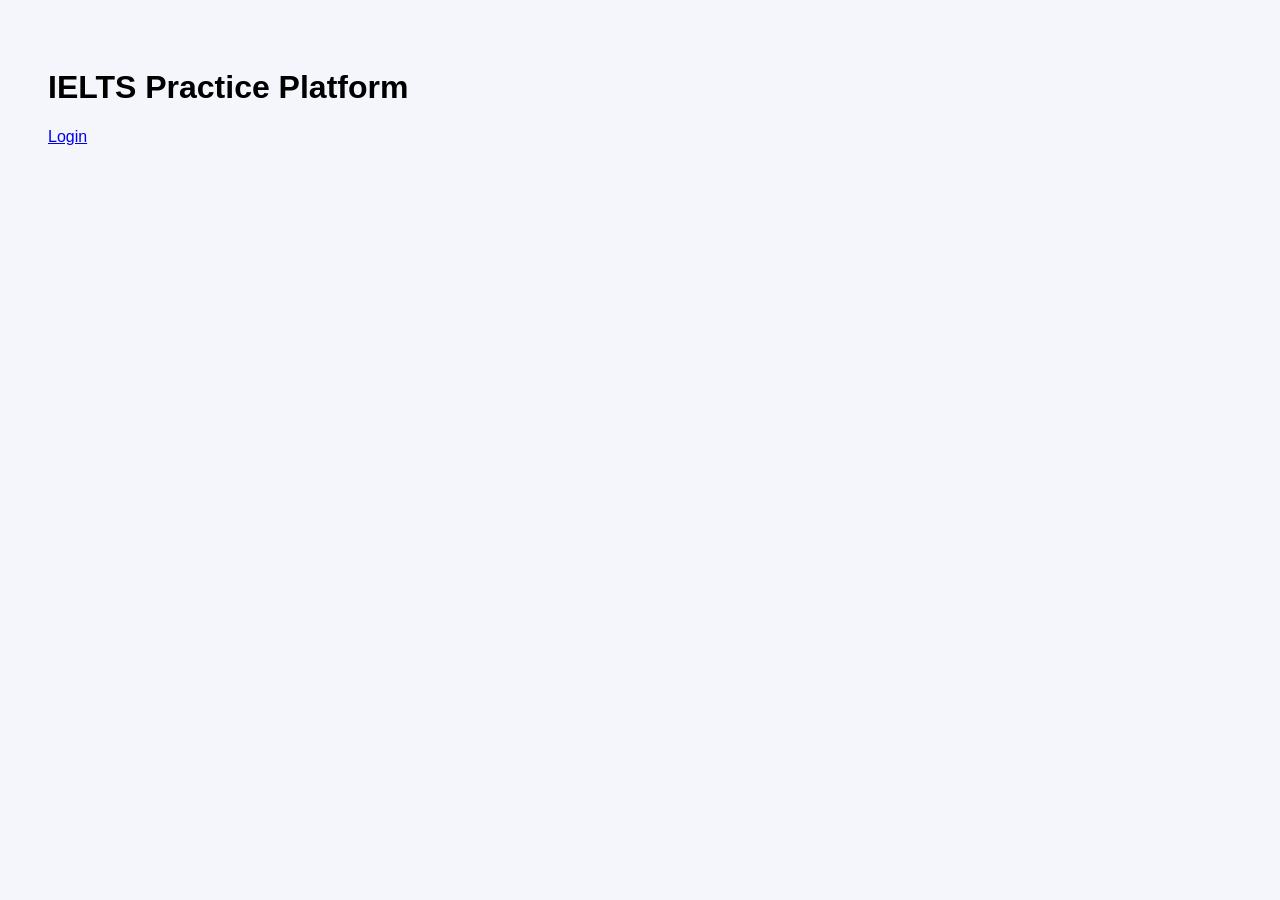
<file: index.html>
<!DOCTYPE html>
<html>
<head>
<meta charset="UTF-8">
<title>IELTS Practice</title>
<link rel="stylesheet" href="style.css">
</head>
<body>

<h1>IELTS Practice Platform</h1>

<a href="login.html">Login</a>

</body>
</html>
</file>
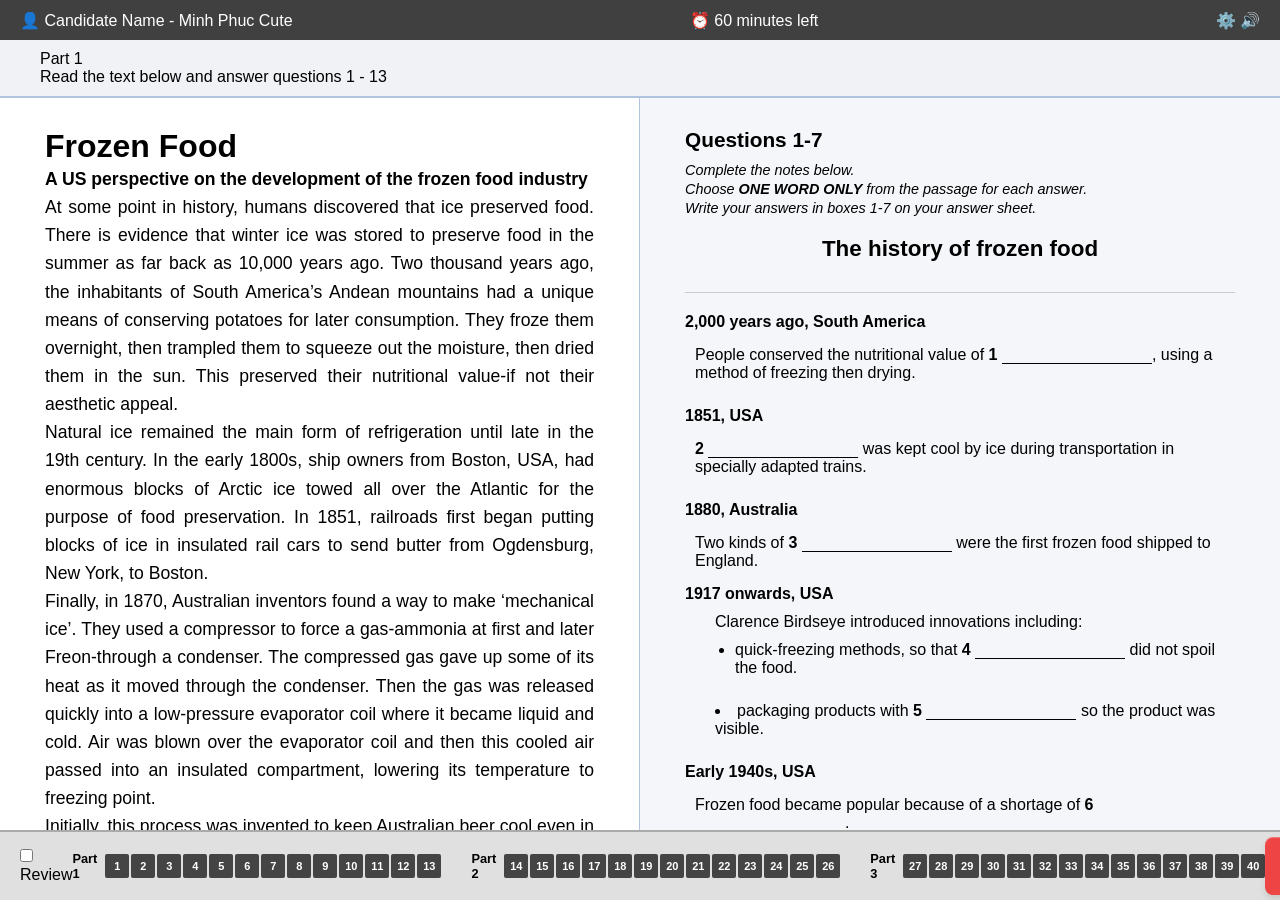
<file: reading/index.html>
<!DOCTYPE html>
<html lang="en">
<head>
    <meta charset="UTF-8">
    <meta name="viewport" content="width=device-width, initial-scale=1.0">
    <title>IELTS Reading Computer-Based Test</title>
    <link rel="stylesheet" href="style.css">
</head>
 <header class="test-header">
        <div class="user-info">
            <span class="user-icon">👤</span>
            <span class="user-name">Candidate Name - Minh Phuc Cute </span>
        </div>
        <div class="timer-container">
            <span class="clock-icon">⏰</span>
            <span id="timer">60 minutes left</span>
        </div>
        <div class="settings-icons">⚙️ 🔊</div>
    </header>

    <div class="part-banner">
    <span id="current-part-label">Part 1</span>
    <p>Read the text below and answer questions <span id="q-range">1 - 13</span></p>
	</div>

    <main class="test-container">
        <div id="reading-pane" class="pane">
            <h1 id="passage-title"></h1>
            <div id="passage-text" class="selectable-text"></div>
        </div>
        <div id="question-pane" class="pane">
            <div id="questions-container"></div>
        </div>
    </main>

    <footer class="test-footer">
        <div class="review-status">
            <input type="checkbox" id="review-checkbox">
            <label for="review-checkbox">Review</label>
        </div>
        <div class="navigation-bar">
            <div class="part-group">
                <span>Part 1</span>
                <div id="nav-part-1" class="dots"></div>
            </div>
            <div class="part-group">
                <span>Part 2</span>
                <div id="nav-part-2" class="dots"></div>
            </div>
            <div class="part-group">
                <span>Part 3</span>
                <div id="nav-part-3" class="dots"></div>
            </div>
        </div>
        <button id="submit-btn" onclick="submitTest()">Finish Test</button>
    </footer>

    <div id="highlight-menu" class="context-menu">
        <button onclick="applyHighlight()">Highlight</button>
        <button onclick="clearHighlight()">Clear</button>
    </div>

    <script src="data/passage1.js"></script>
    <script src="data/passage2.js"></script>
    <script src="data/passage3.js"></script>
    <script src="script.js"></script>
</body>
</html>
</file>
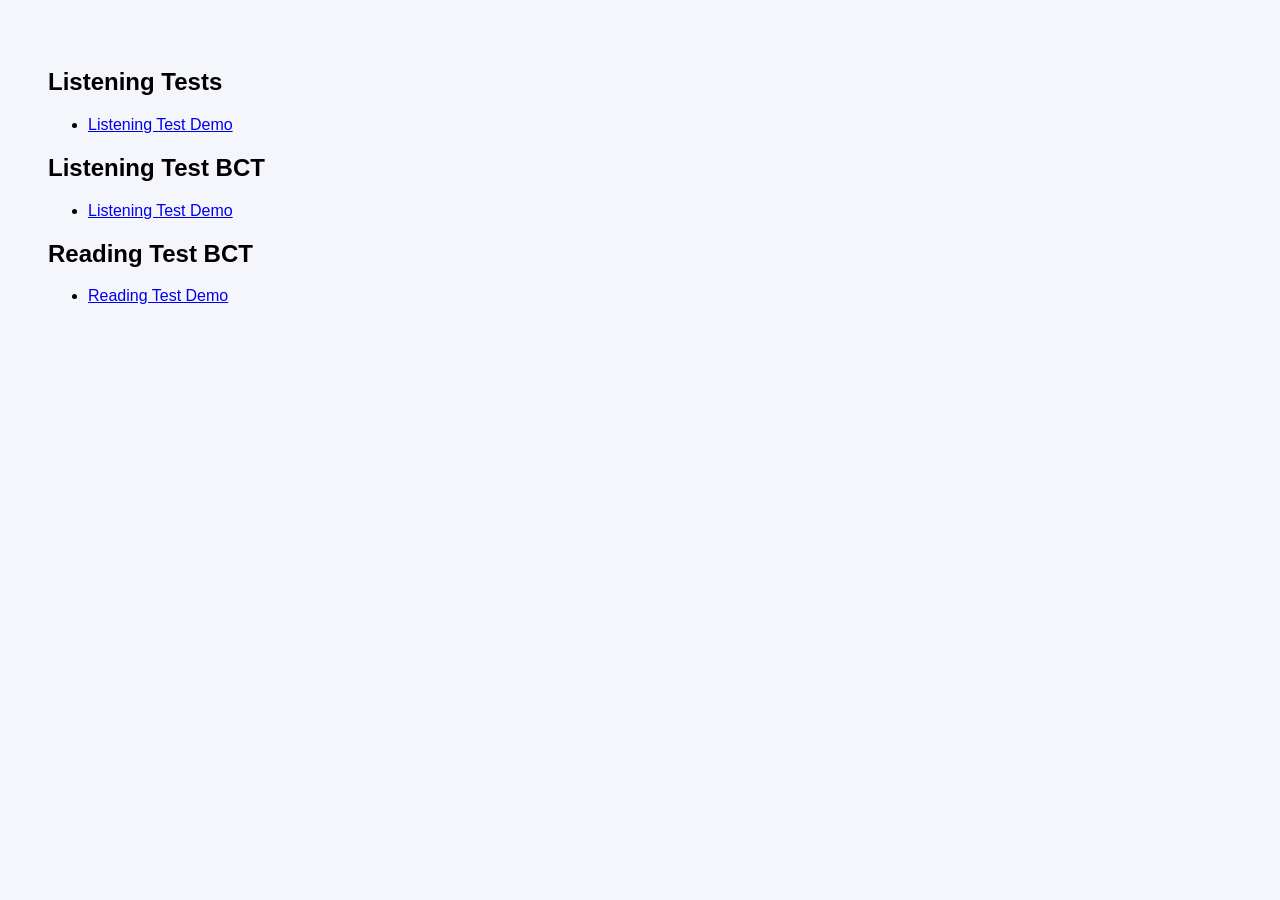
<file: dashboard.html>
<!DOCTYPE html>
<html>
<head>
<meta charset="UTF-8">
<title>Dashboard</title>
<link rel="stylesheet" href="style.css">
</head>
<body>

<h2>Listening Tests</h2>

<ul>
<li><a href="test.html">Listening Test Demo</a></li>
</ul>
<h2>Listening Test BCT</h2>

<ul>
<li><a href="listening/index.html">Listening Test Demo</a></li>
</ul>
<h2>Reading Test BCT</h2>

<ul>
<li><a href="reading/index.html">Reading Test Demo</a></li>
</ul>
</body>
</html>
</file>
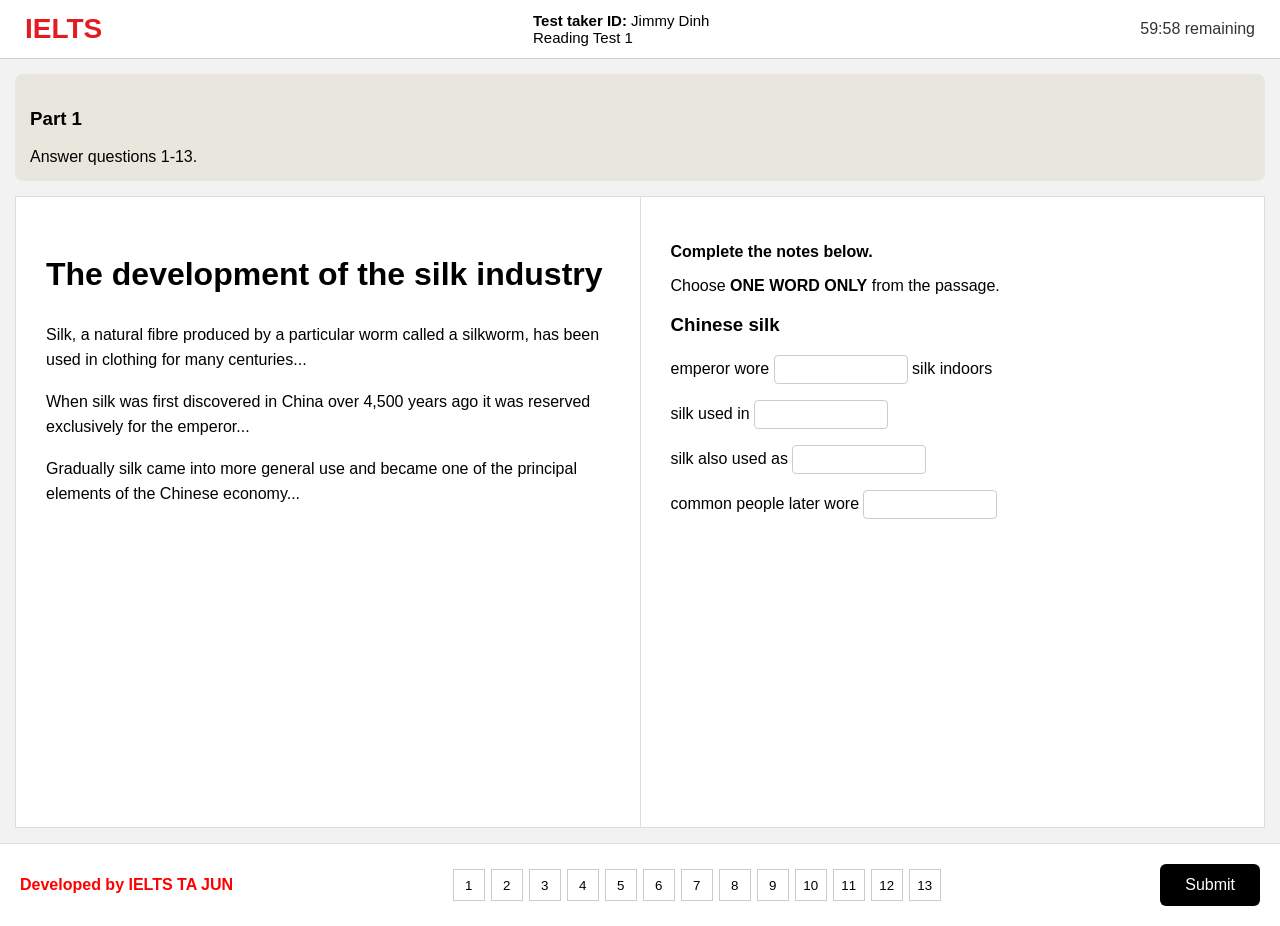
<file: ielts_reading.html>
<!DOCTYPE html>
<html>

<head>

<meta charset="UTF-8">
<title>IELTS Reading</title>

<style>

body{
margin:0;
font-family:Arial, Helvetica, sans-serif;
background:#f2f2f2;
}

/* HEADER */

.header{
display:flex;
justify-content:space-between;
align-items:center;
padding:12px 25px;
background:white;
border-bottom:1px solid #ccc;
}

.logo{
color:#e31c23;
font-weight:bold;
font-size:28px;
}

.user{
font-size:15px;
}

.timer{
font-size:16px;
color:#333;
}

/* PART TITLE */

.part{
margin:15px;
background:#e9e6de;
padding:15px;
border-radius:8px;
}

/* MAIN LAYOUT */

.main{
display:flex;
height:70vh;
margin:15px;
border:1px solid #ddd;
background:white;
}

/* PASSAGE */

.passage{
width:50%;
padding:30px;
overflow:auto;
border-right:1px solid #ddd;
line-height:1.6;
}

/* QUESTIONS */

.questions{
width:50%;
padding:30px;
overflow:auto;
}

/* QUESTION STYLE */

input{
border:1px solid #ccc;
padding:6px;
border-radius:4px;
width:120px;
}

/* NAV BAR */

.footer{
display:flex;
justify-content:space-between;
align-items:center;
padding:20px;
background:white;
border-top:1px solid #ddd;
}

.nav{
display:flex;
gap:6px;
}

.nav button{
width:32px;
height:32px;
border:1px solid #ccc;
background:white;
cursor:pointer;
}

.nav button.active{
background:#2e86de;
color:white;
}

.submit{
background:black;
color:white;
padding:12px 25px;
border:none;
border-radius:6px;
cursor:pointer;
font-size:16px;
}

</style>

</head>

<body>

<!-- HEADER -->

<div class="header">

<div class="logo">IELTS</div>

<div class="user">
<b>Test taker ID:</b> Jimmy Dinh<br>
Reading Test 1
</div>

<div class="timer" id="timer">
59:59 remaining
</div>

</div>

<!-- PART TITLE -->

<div class="part">

<h3>Part 1</h3>
Answer questions 1-13.

</div>

<!-- MAIN SCREEN -->

<div class="main">

<!-- PASSAGE -->

<div class="passage">

<h1>The development of the silk industry</h1>

<p>
Silk, a natural fibre produced by a particular worm called a silkworm, has been used in clothing for many centuries...
</p>

<p>
When silk was first discovered in China over 4,500 years ago it was reserved exclusively for the emperor...
</p>

<p>
Gradually silk came into more general use and became one of the principal elements of the Chinese economy...
</p>

</div>

<!-- QUESTIONS -->

<div class="questions">

<p><b>Complete the notes below.</b></p>

<p>Choose <b>ONE WORD ONLY</b> from the passage.</p>

<h3>Chinese silk</h3>

<p>emperor wore <input id="q1"> silk indoors</p>

<p>silk used in <input id="q2"></p>

<p>silk also used as <input id="q3"></p>

<p>common people later wore <input id="q4"></p>

</div>

</div>

<!-- FOOTER NAVIGATION -->

<div class="footer">

<div>

<div style="color:red;font-weight:bold">
Developed by IELTS TA JUN
</div>

</div>

<div class="nav" id="nav"></div>

<div>

<button class="submit">Submit</button>

</div>

</div>

<script>

/* NAVIGATION */

for(let i=1;i<=13;i++){

let btn=document.createElement("button")

btn.innerText=i

btn.onclick=function(){

document.getElementById("q"+i)?.focus()

}

document.getElementById("nav").appendChild(btn)

}

/* TIMER */

let time=3599

setInterval(function(){

time--

let m=Math.floor(time/60)
let s=time%60

document.getElementById("timer").innerText=
(m<10?"0"+m:m)+":"+(s<10?"0"+s:s)+" remaining"

},1000)

</script>

</body>

</html>
</file>
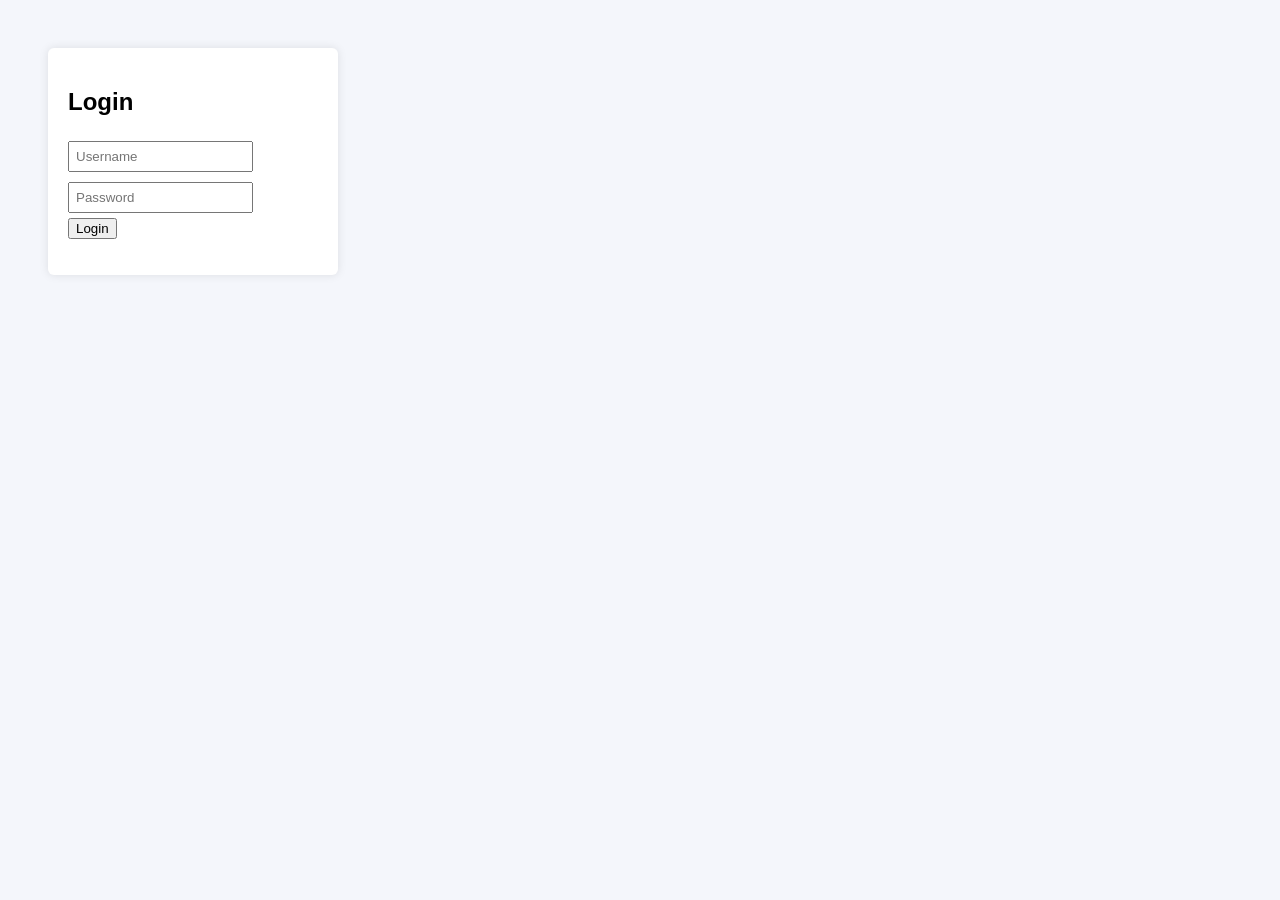
<file: login.html>
<!DOCTYPE html>
<html>
<head>
<meta charset="UTF-8">
<title>Login</title>
<link rel="stylesheet" href="style.css">
</head>
<body>

<div class="login-box">
<h2>Login</h2>

<input id="username" placeholder="Username"><br>
<input id="password" type="password" placeholder="Password"><br>

<button onclick="login()">Login</button>

<p id="msg"></p>

</div>

<script src="script.js"></script>

</body>
</html>
</file>
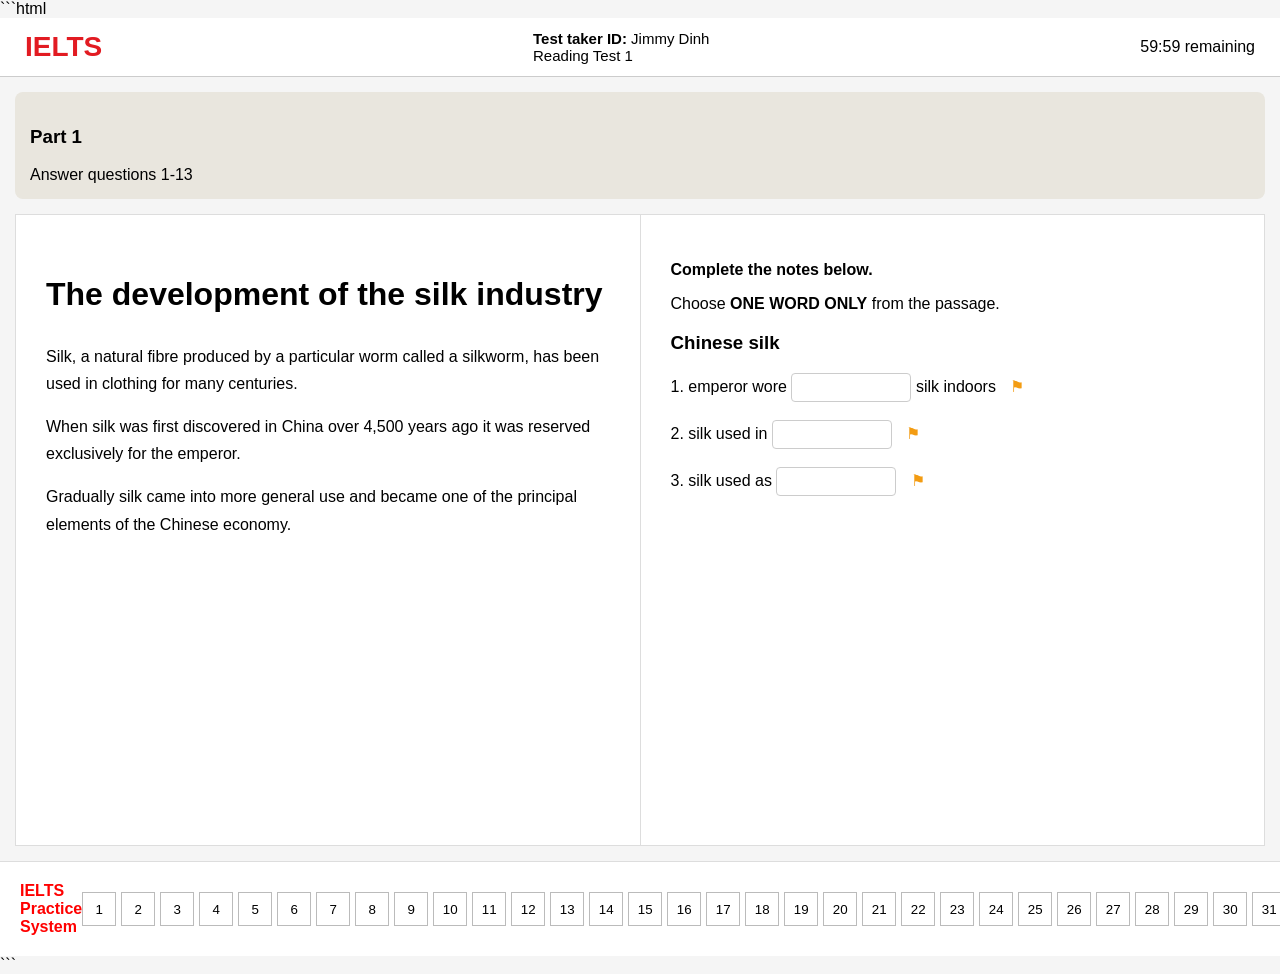
<file: Reading.html>
```html
<!DOCTYPE html>
<html>

<head>
<meta charset="UTF-8">
<title>IELTS Reading Test</title>

<style>

body{
margin:0;
font-family:Arial, Helvetica, sans-serif;
background:#f5f5f5;
}

/* HEADER */

.header{
display:flex;
justify-content:space-between;
align-items:center;
padding:12px 25px;
background:white;
border-bottom:1px solid #ccc;
}

.logo{
color:#e21b22;
font-size:28px;
font-weight:bold;
}

.testinfo{
font-size:15px;
}

.timer{
font-size:16px;
}

/* PART BOX */

.part{
margin:15px;
background:#e9e6de;
padding:15px;
border-radius:8px;
}

/* MAIN SCREEN */

.main{
display:flex;
height:70vh;
margin:15px;
background:white;
border:1px solid #ddd;
}

/* PASSAGE */

.passage{
width:50%;
padding:30px;
overflow:auto;
line-height:1.7;
border-right:1px solid #ddd;
}

/* QUESTION */

.questions{
width:50%;
padding:30px;
overflow:auto;
}

/* INPUT */

input{
border:1px solid #ccc;
padding:6px;
border-radius:4px;
width:120px;
}

/* NAV BAR */

.footer{
display:flex;
justify-content:space-between;
align-items:center;
padding:20px;
background:white;
border-top:1px solid #ddd;
}

.nav{
display:flex;
gap:5px;
}

.nav button{
width:34px;
height:34px;
border:1px solid #bbb;
background:white;
cursor:pointer;
}

.nav button.answered{
background:#2ecc71;
color:white;
}

.nav button.flag{
background:#f39c12;
color:white;
}

.submit{
background:black;
color:white;
padding:12px 25px;
border:none;
border-radius:6px;
cursor:pointer;
}

/* FLAG BUTTON */

.flagbtn{
margin-left:10px;
cursor:pointer;
color:#f39c12;
}

/* REVIEW SCREEN */

.review{
display:none;
padding:30px;
}

</style>

</head>

<body>

<div class="header">

<div class="logo">IELTS</div>

<div class="testinfo">
<b>Test taker ID:</b> Jimmy Dinh<br>
Reading Test 1
</div>

<div class="timer" id="timer">
60:00 remaining
</div>

</div>

<div class="part">
<h3>Part 1</h3>
Answer questions 1-13
</div>

<div class="main">

<!-- PASSAGE -->

<div class="passage">

<h1>The development of the silk industry</h1>

<p>
Silk, a natural fibre produced by a particular worm called a silkworm,
has been used in clothing for many centuries.
</p>

<p>
When silk was first discovered in China over 4,500 years ago it was
reserved exclusively for the emperor.
</p>

<p>
Gradually silk came into more general use and became one of the principal
elements of the Chinese economy.
</p>

</div>

<!-- QUESTIONS -->

<div class="questions">

<p><b>Complete the notes below.</b></p>
<p>Choose <b>ONE WORD ONLY</b> from the passage.</p>

<h3>Chinese silk</h3>

<div>
1. emperor wore <input id="q1" oninput="save(1)"> silk indoors
<span class="flagbtn" onclick="flag(1)">⚑</span>
</div><br>

<div>
2. silk used in <input id="q2" oninput="save(2)">
<span class="flagbtn" onclick="flag(2)">⚑</span>
</div><br>

<div>
3. silk used as <input id="q3" oninput="save(3)">
<span class="flagbtn" onclick="flag(3)">⚑</span>
</div>

</div>

</div>

<!-- FOOTER -->

<div class="footer">

<div style="color:red;font-weight:bold">
IELTS Practice System
</div>

<div class="nav" id="nav"></div>

<button class="submit" onclick="submitTest()">
Submit
</button>

</div>

<div class="review" id="review">

<h2>Review Answers</h2>

<div id="answers"></div>

</div>

<script>

/* NAVIGATION */

for(let i=1;i<=40;i++){

let btn=document.createElement("button")
btn.innerText=i
btn.id="nav"+i

btn.onclick=function(){

let q=document.getElementById("q"+i)

if(q){
q.scrollIntoView({behavior:"smooth"})
q.focus()
}

}

document.getElementById("nav").appendChild(btn)

}

/* SAVE ANSWER */

function save(n){

let v=document.getElementById("q"+n).value

localStorage.setItem("q"+n,v)

if(v!=""){
document.getElementById("nav"+n).classList.add("answered")
}

}

/* LOAD SAVED */

for(let i=1;i<=40;i++){

let v=localStorage.getItem("q"+i)

if(v){
let q=document.getElementById("q"+i)
if(q) q.value=v
}

}

/* FLAG */

function flag(n){

document.getElementById("nav"+n).classList.toggle("flag")

}

/* TIMER */

let time=3600

setInterval(function(){

time--

let m=Math.floor(time/60)
let s=time%60

document.getElementById("timer").innerText =
(m<10?"0"+m:m)+":"+(s<10?"0"+s:s)+" remaining"

if(time<=0){
submitTest()
}

},1000)

/* SUBMIT */

function submitTest(){

document.querySelector(".main").style.display="none"
document.querySelector(".footer").style.display="none"

let out=""

for(let i=1;i<=40;i++){

let v=localStorage.getItem("q"+i)||""

out+="Question "+i+": "+v+"<br>"

}

document.getElementById("answers").innerHTML=out
document.getElementById("review").style.display="block"

}

</script>

</body>

</html>
```
</file>
<file: style.css>
body{
font-family:Arial;
background:#f4f6fb;
padding:40px;
}

.login-box{
background:white;
padding:20px;
width:250px;
border-radius:6px;
box-shadow:0 0 10px rgba(0,0,0,0.1);
}

input{
margin:5px 0;
padding:6px;
}
</file>
<file: reading/style.css>
:root {
    --header-bg: #404040;
    --sub-header: #f0f2f5;
    --border-color: #b0c4de;
    --highlight-color: #ffff00;
}
.selectable-text {
    -webkit-user-select: text !important; /* Cho Chrome, Safari */
    -moz-user-select: text !important;    /* Cho Firefox */
    -ms-user-select: text !important;     /* Cho IE */
    user-select: text !important;         /* Tiêu chuẩn */
    cursor: text;                         /* Đổi con trỏ chuột thành dạng chữ I */
}
/* Chặn sự kiện Copy trên toàn bộ body */
body {
    -webkit-user-select: none; 
    user-select: none;
}

/* Chỉ cho phép copy ở các ô input nếu cần thiết, còn lại chặn hết */
input, textarea {
    user-select: text !important;
}
/* xuống dòng mỗi đáp án */
.option-item {
    display: block;      /* Ép mỗi label là một dòng riêng biệt */
    margin-bottom: 8px;  /* Tạo khoảng cách giữa các câu trả lời */
    padding: 5px;
    cursor: pointer;
    transition: background 0.2s;
}
/* Khung bao quanh mỗi đáp án */
.option-wrapper {
    display: flex;          /* Giúp radio và chữ nằm thẳng hàng */
    align-items: flex-start;
    padding: 12px 15px;
    margin-bottom: 8px;     /* Khoảng cách giữa các khung đáp án */
    border: 1px solid #d1d9e6; /* Đường viền mỏng màu xanh xám */
    border-radius: 4px;     /* Bo góc nhẹ */
    background-color: #ffffff;
    cursor: pointer;
    line-height: 1.5;       /* Khoảng cách giữa các dòng chữ trong đáp án */
    transition: all 0.2s ease;
}

/* Hiệu ứng khi di chuột qua đáp án */
.option-wrapper:hover {
    background-color: #f0f4f8;
    border-color: #a0b4d0;
}
/* Input điền từ chuẩn IELTS Computer */
.input-inline {
    border: none;
    border-bottom: 1px solid #000;
    width: 120px;
    text-align: center;
    background: transparent;
    outline: none;
    font-weight: bold;
    color: #0066cc;
}

.input-inline:focus {
    border-bottom: 2px solid #0066cc;
}

/* Thụt lề cho các câu hỏi con */
.sub-question {
    padding-left: 25px !important;
    border: none !important;
    background: none !important;
}

/* Xóa viền cho các câu hỏi dạng note */
.q-item:not(:has(.option-wrapper)) {
    border: none;
    background: none;
    margin-bottom: 5px;
}
/* Hiệu ứng khi đáp án được chọn (Active) */
.option-wrapper:has(input:checked), 
.option-wrapper.active {
    background-color: #e1efff; /* Màu nền xanh nhạt khi chọn */
    border-color: #0066cc;     /* Viền xanh đậm */
    border-width: 1.5px;
}

/* Định dạng khoảng cách cho nút radio */
.option-wrapper input[type="radio"] {
    margin-top: 4px;        /* Căn chỉnh nút radio khớp với dòng chữ đầu tiên */
    margin-right: 12px;
    cursor: pointer;
}

/* Đảm bảo text trong đáp án dễ đọc */
.option-wrapper span {
    font-size: 1rem;
    color: #333;
}
.option-item:hover {
    background-color: #f0f0f0; /* Hiệu ứng đổi màu nhẹ khi di chuột vào đáp án */
}

.option-item input {
    margin-right: 10px;  /* Khoảng cách giữa nút tròn và chữ */
}
/* Vùng bên trái và bên phải */
#reading-pane, #question-pane {
    user-select: text !important;
    -webkit-user-select: text !important;
    -moz-user-select: text !important;
    -ms-user-select: text !important;
}

/* Thêm/Sửa đoạn này để đảm bảo bôi đen được */
#reading-pane, #question-pane {
    user-select: text !important;
    -webkit-user-select: text !important;
}

* { box-sizing: border-box; margin: 0; padding: 0; }
body { font-family: Arial, sans-serif; height: 100vh; display: flex; flex-direction: column; background: #fff; overflow: hidden; user-select: none; }

/* Header chuẩn CBT */
.test-header {
    background: var(--header-bg); color: #fff; padding: 5px 20px;
    display: flex; justify-content: space-between; align-items: center; height: 40px;
}

.part-banner { background: var(--sub-header); padding: 10px 40px; border-bottom: 2px solid var(--border-color); }
.part-banner h2 { font-size: 1.2rem; }

/* Chia đôi màn hình */
.test-container { flex: 1; display: flex; overflow: hidden; background: #fff; }
.pane { width: 50%; overflow-y: auto; padding: 30px 45px; scrollbar-width: thin; }
#reading-pane { border-right: 1px solid var(--border-color); }
#question-pane { background: #f4f6f9; }

/* Nội dung bài đọc */
.selectable-text { font-size: 1.1rem; line-height: 1.6; text-align: justify; }
.highlight { background-color: var(--highlight-color); }

/* Câu hỏi & Option */
.q-item { background: #fff; border: 1px solid #d1d9e6; margin-bottom: 2px; padding: 10px; cursor: pointer; }
.q-item:hover { background: #ebf2ff; }
.q-item.selected { background: #cce0ff; border-left: 4px solid #0066cc; }

/* Footer & Navigation */
.test-footer { background: #e0e0e0; height: 70px; display: flex; align-items: center; padding: 0 20px; border-top: 2px solid #aaa; }
.navigation-bar { flex: 1; display: flex; justify-content: center; gap: 30px; }
.part-group { display: flex; align-items: center; gap: 8px; font-size: 0.8rem; font-weight: bold; }
.dots { display: flex; gap: 2px; }
.dot { 
    width: 24px; height: 24px; background: #444; color: white; 
    display: flex; align-items: center; justify-content: center; 
    font-size: 11px; cursor: pointer; border-radius: 2px;
}
.dot.active { border: 2px solid #ffcc00; }
.dot.answered { background: #fff; color: #000; border: 1px solid #444; }
.dot.flagged { border-bottom: 4px solid #ff0000; }


.highlight {
    background-color: #ffff00 !important; /* Màu vàng rực */
    color: #000 !important;
}

/* Đảm bảo menu highlight luôn nằm trên cùng */
.context-menu {
    position: absolute;
    z-index: 9999;
    background: white;
    border: 1px solid #999;
    box-shadow: 3px 3px 10px rgba(0,0,0,0.2);
    display: none;
}
.context-menu button {
    display: block;
    width: 100%;
    padding: 8px 15px;
    border: none;
    background: none;
    cursor: pointer;
    text-align: left;
}

.context-menu button:hover {
    background: #eee;
}
#submit-btn,
/* Hoặc nếu bạn dùng nút submit thật trong form: */
input[type="submit"] {
    display: inline-block;
    padding: 8px 20px; /* Điều chỉnh padding cho phù hợp */
    background-color: #ef4444; /* Màu đỏ chủ đạo giống trong hình */
    color: #ffffff;
    text-transform: uppercase; /* Chuyển chữ thành in hoa */
    font-weight: bold;
    font-size: 1.1rem;
    border: none;
    border-radius: 8px; /* Bo góc nhẹ, khoảng 8-10px */
    cursor: pointer;
    box-shadow: 0 4px 6px rgba(0, 0, 0, 0.1), /* Đổ bóng bên ngoài tạo chiều sâu */
                inset 0 1px 1px rgba(255, 255, 255, 0.3); /* Hiệu ứng ánh sáng bóng ở viền trong */
    transition: all 0.2s ease-in-out;
}

/* Hiệu ứng khi di chuột qua */
#submit-btn:hover,
input[type="submit"]:hover {
    background-color: #f87171; /* Màu đỏ nhạt hơn khi hover */
    box-shadow: 0 6px 8px rgba(0, 0, 0, 0.15), /* Đổ bóng lớn hơn khi hover */
                inset 0 1px 1px rgba(255, 255, 255, 0.4);
}

/* Hiệu ứng khi nhấn vào */
#submit-btn:active,
input[type="submit"]:active {
    background-color: #dc2626; /* Màu đỏ đậm hơn khi nhấn */
    box-shadow: 0 2px 4px rgba(0, 0, 0, 0.1), /* Đổ bóng nhỏ hơn khi nhấn */
                inset 0 1px 2px rgba(0, 0, 0, 0.1);
    transform: translateY(1px); /* Nút lún xuống 1 chút tạo cảm giác bấm */
}
/* Style cho phần hướng dẫn đầu bài */
.instruction-box {
    border-bottom: 1px solid #ccc;
    margin-bottom: 20px;
    padding-bottom: 10px;
}

.instruction-box h3 { font-size: 1.2rem; margin-bottom: 5px; }
.instruction-box p { font-style: italic; font-size: 0.9rem; margin-bottom: 3px; }

/* Nhãn thời gian */
.time-label {
    margin-top: 15px;
    margin-bottom: 5px;
    font-size: 1rem;
    color: #000;
}

/* Input nằm cùng dòng với text */
.input-inline {
    border: none;
    border-bottom: 1px solid #000;
    width: 150px;
    text-align: center;
    background: transparent;
    outline: none;
    font-weight: bold;
    color: #0066cc;
}

.input-inline:focus {
    border-bottom: 2px solid #0066cc;
}

/* Thụt đầu dòng cho các ý con của Clarence Birdseye */
.sub-question {
    padding-left: 30px !important;
    border: none !important;
    background: transparent !important;
}

.sub-question ul {
    list-style-type: disc;
}
/* Container cho câu hỏi Matching Headings */
.q-item:has(.option-wrapper span:matches(i, ii, iii)) {
    display: flex;
    align-items: center;
    gap: 15px;
    padding: 10px;
}

/* Dàn hàng ngang các nút chọn i, ii, iii... */
.q-item:has(.option-wrapper span:matches(i, ii, iii)) .option-wrapper {
    display: inline-flex;
    margin-bottom: 0;
    padding: 5px 10px;
    min-width: 45px;
    justify-content: center;
}

/* Hiển thị câu hỏi (ví dụ: Section A) ở bên trái các nút bấm */
.q-item:has(.option-wrapper span:matches(i, ii, iii)) p {
    margin-bottom: 0;
    min-width: 100px;
    font-weight: bold;
}
/* 27-33 */
/* Tối ưu cho dạng Matching (A, B, C) */
.q-item:has(.option-wrapper span:matches(A, B, C)) {
    display: flex;
    flex-direction: column;
    gap: 10px;
}

/* Container chứa các nút option */
.q-item:has(.option-wrapper span:matches(A, B, C)) .options-container {
    display: flex;
    flex-wrap: wrap;
    gap: 10px;
}

/* Nút chọn A, B, C nhỏ gọn */
.q-item:has(.option-wrapper span:matches(A, B, C)) .option-wrapper {
    display: inline-flex;
    width: auto;
    min-width: 50px;
    padding: 8px 15px;
    justify-content: center;
    border-radius: 4px;
    margin-bottom: 0;
}
/* Container cho câu hỏi Matching Ending */
.q-item:has(.option-wrapper span:matches(A, B, C, D, E)) {
    margin-bottom: 20px;
}

.q-item:has(.option-wrapper span:matches(A, B, C, D, E)) p {
    font-weight: bold;
    margin-bottom: 10px;
}

/* Nút chọn A, B, C, D, E dàn hàng ngang */
.q-item:has(.option-wrapper span:matches(A, B, C, D, E)) .option-wrapper {
    display: inline-flex;
    margin-right: 10px;
    min-width: 40px;
    height: 40px;
    justify-content: center;
    align-items: center;
    border: 1px solid #ccc;
    border-radius: 4px;
}
</file>
